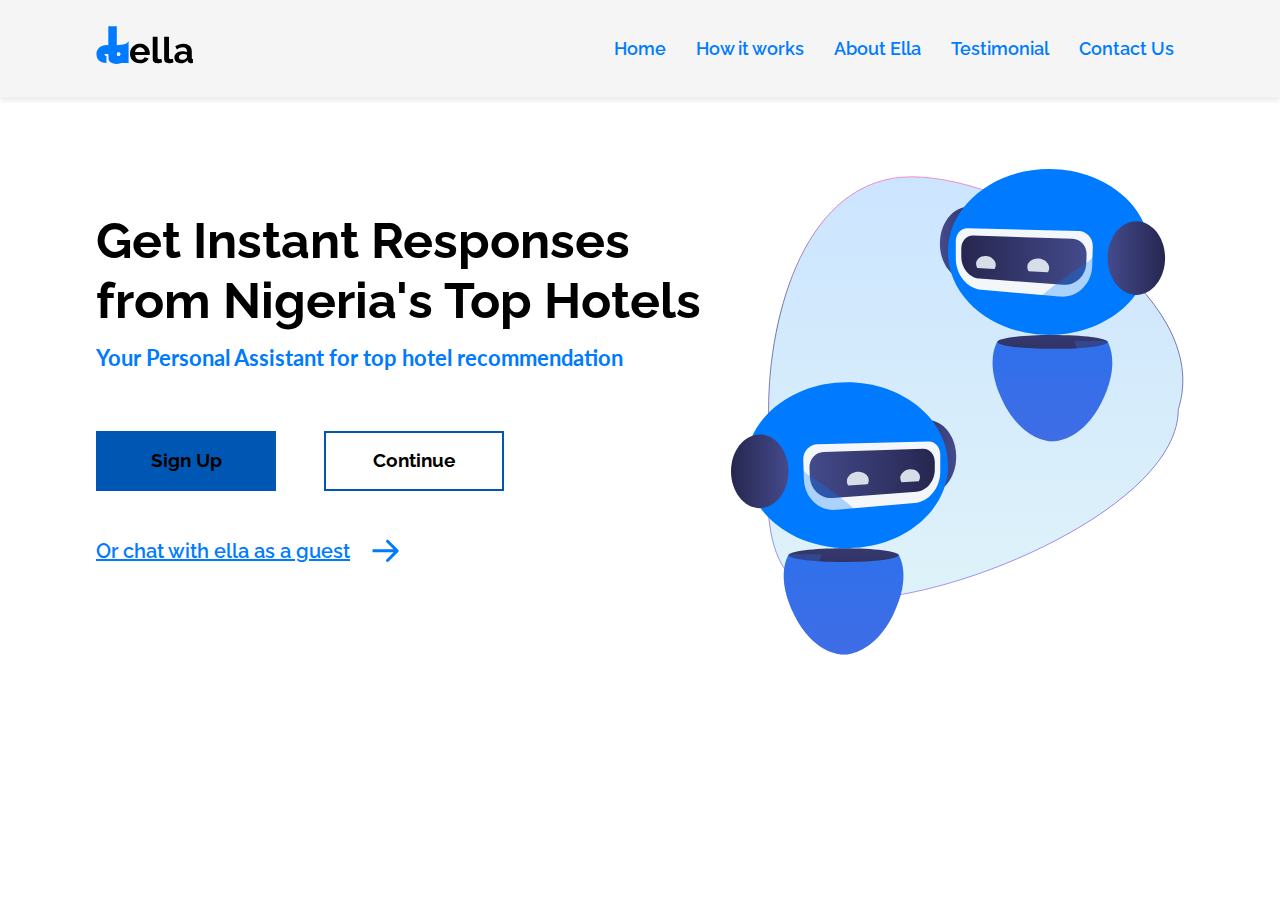
<file: index.html>
<!DOCTYPE html>
<html lang="en">
<head>
    <meta charset="UTF-8">
    <meta name="viewport" content="width=device-width, initial-scale=1.0">
    <title>Home</title>
    <link rel="stylesheet" href="./styles.css">
</head>
<body>
    <div class="wrapper">
        <header class="container">
            <div class="logo">
                <img src="./newlogo.svg" alt="">
            </div>
            <nav class="navigation">
                <ul>
                    <Li><a href="">Home</a></Li>
                    <Li><a href="./chatpage.html">How it works</a></Li>
                    <Li><a href="">About Ella</a></Li>
                    <Li><a href="./testimonial.html">Testimonial</a></Li>
                    <Li><a href="">Contact Us</a></Li>
                </ul>
            </nav>
            <div class="hand">
                <span class="menu"></span>
                <span class="menu"></span>
                <span class="menu"></span>
            </div>
        </header>

        <!-- hero section -->
        <section class="hero container">
            <div class="left_infor">
                <h1>Get Instant Responses from Nigeria's Top Hotels</h1>
                <h3>Your Personal Assistant for top hotel recommendation </h3>
                <div class="btn">
                    <a href="signUp.html" class="cta">Sign Up</a>
                    <a href="" class="cta secbtn">Continue</a>
                </div>
                <a href="./chatpage.html" class="guest">Or chat with ella as a guest <span><img src="./arrow.svg" alt=""></span></a>
            </div>
            <div class="right">
                <img src="./Group 11.svg" alt="">
            </div>
        </section>
    </div>

</body>
</html>
</file>
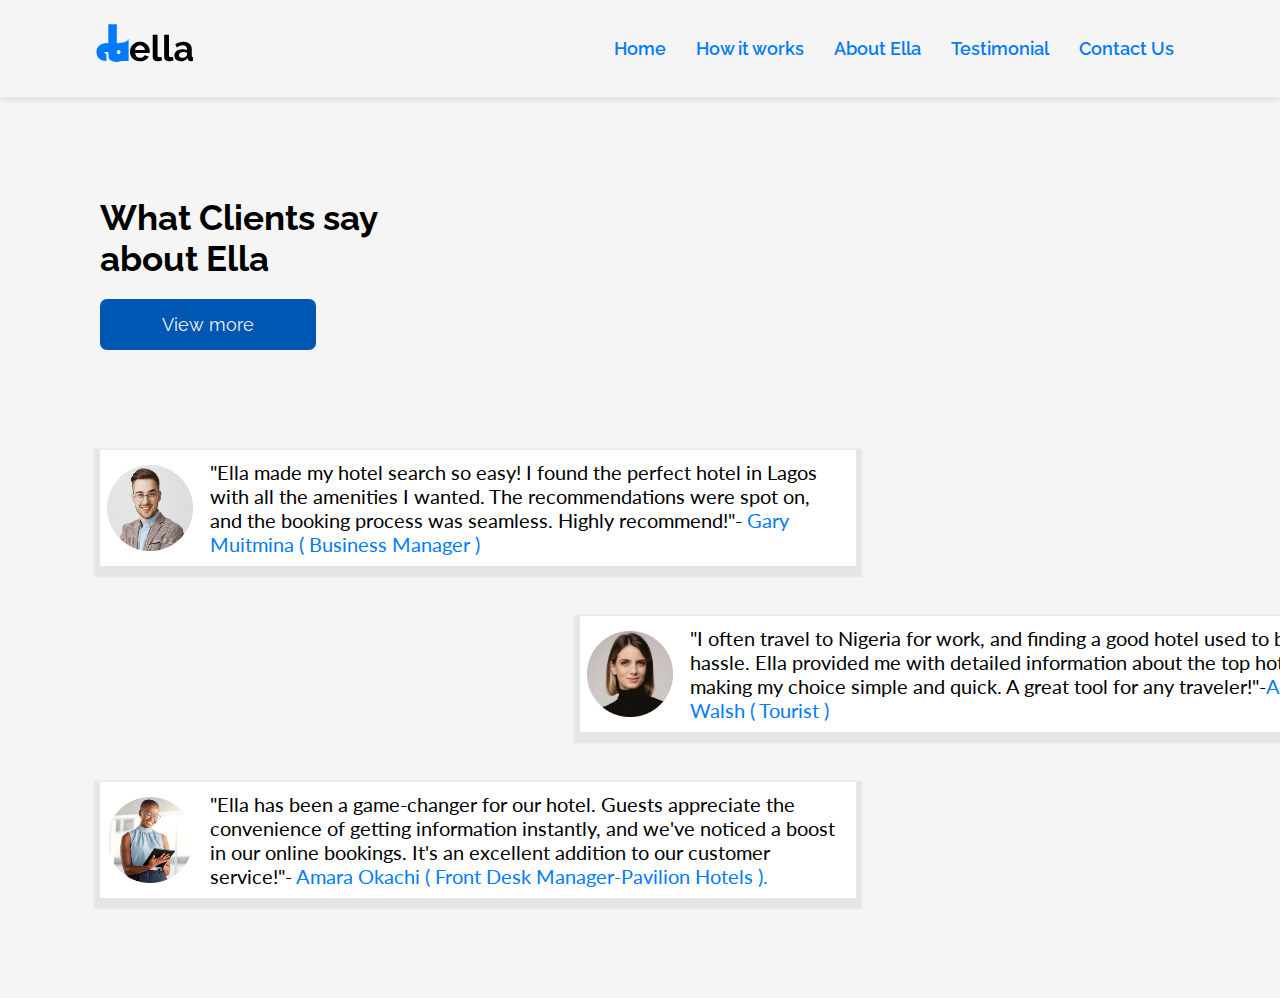
<file: testimonial.html>
<!DOCTYPE html>
<html lang="en">
<head>
    <meta charset="UTF-8">
    <meta name="viewport" content="width=device-width, initial-scale=1.0">
    <title>Testimonial</title>
    <link rel="stylesheet" href="./testimonial.css">
</head>
<body>
    <div class="wrapper">
        <header class="container">
            <div class="logo">
                <img src="./newlogo.svg" alt="">
            </div>
            <nav class="navigation">
                <ul>
                    <Li><a href="./index.html">Home</a></Li>
                    <Li><a href="./chatpage.html">How it works</a></Li>
                    <Li><a href="./testimonial.html">About Ella</a></Li>
                    <Li><a href="./testimonial.html">Testimonial</a></Li>
                    <Li><a href="">Contact Us</a></Li>
                </ul>
            </nav>
            <div class="hand">
                <span class="menu"></span>
                <span class="menu"></span>
                <span class="menu"></span>
            </div>
        </header>

        <!-- hero section -->
        <div class="hero">
            <h3>What Clients say <br> about Ella
            </h3>
            <button type="submit">View more</button>
        </div>


        <div class="testimonies">
            <div class="test1">
                <img src="./img/cropped_image.png" alt="">
                <p>"Ella made my hotel search so easy! I found the perfect hotel in Lagos with all the amenities I wanted. The recommendations were spot on, and the booking process was seamless. Highly recommend!"-<span> Gary Muitmina ( Business Manager )</span></p>
            </div>
            <div class="test2">
                <img src="./img/cropped_image2.png" alt="">
                <p>"I often travel to Nigeria for work, and finding a good hotel used to be a hassle. Ella provided me with detailed information about the top hotels, making my choice simple and quick. A great tool for any traveler!"-<span>Anna Walsh ( Tourist )</span></p>
            </div>
            <div class="test1">
                <img src="./img/cropped_image3.png" alt="">
                <p>"Ella has been a game-changer for our hotel. Guests appreciate the convenience of getting information instantly, and we've noticed a boost in our online bookings. It's an excellent addition to our customer service!"- <span>Amara Okachi ( Front Desk Manager-Pavilion Hotels ).</span></p>
            </div>
        </div>
        

</body>
</html>
</file>
<file: styles.css>
@import url('https://fonts.googleapis.com/css2?family=Raleway:ital,wght@0,100..900;1,100..900&display=swap');
@import url('https://fonts.googleapis.com/css2?family=Lato:ital,wght@0,100;0,300;0,400;0,700;0,900;1,100;1,300;1,400;1,700;1,900&family=Raleway:ital,wght@0,100..900;1,100..900&display=swap');

*{
    margin: 0;
    padding: 0;
    box-sizing: border-box;
}
body {
    background-color: #ffffff;
}

img {
    display: block;
    width: 100%;
    height: auto;
    object-fit: cover;
}
a { 
    transition: 0.3s all ease-in-out ;
    color: white;}
:root {
    --coloran: #007BFF;
}
.container {
    padding: 0 6rem;
}
.wrapper {
    
}


/* handburger logo */
.hand {
    position: relative;
    width: 40px;
    height: 26.31px;
    top: 13.15px;
    left: 4.38px;
    display: none;
}
.hand span.menu {
    content: "";
    display: block;
    background-color: white;
    position: absolute;
    width: 35px;
    height: 3.5px;
    transition:all .5s ease-in-out;
    
}
.hand span:nth-child(1) {
    transform: translateY(-10px);
}
.hand span:nth-child(3) {
    transform: translateY(10px);
}


.hand:hover span:nth-child(1) {
    transform: rotateZ(45deg);
}
.hand:hover span:nth-child(3) {
    transform: rotate(-45deg);
}
.hand:hover span:nth-child(2) {
    transform: rotate(720deg);
    opacity: 0;
}


header {
    display: flex;
    background: #F5F5F5;
    box-shadow: 0px 4px 4px 0px #B6B6B640;
    justify-content: space-between;
    align-items: center;
    height: 97px;
}
header nav.navigation ul{
    list-style-type: none;
    display:flex;
    gap: 10px;
}
header nav.navigation ul a{
    display: block;
    color: var(--coloran);
    text-decoration: none;
    padding: 10px;
    font-family: Raleway;
    font-size: 18px;
    font-weight: 600;
    line-height: 7px;
    text-align: center;

}

/* hero section */
.hero {
    display: grid;
    grid-template-columns: 1.4fr 1fr;
    align-items: center;
    margin-top: 4.5rem;
}
.left_infor{
    display: flex;
    flex-direction: column;
    gap: 1rem;
    margin-top: -4rem;
    min-width: 600px;
}
.left_infor h1{
    font-family: Raleway;
    font-size: 50px;
    font-weight: 700;
    line-height: 60.26px;
    text-align: left;
    color: rgb(0, 0, 0);
    /* white-space: nowrap; */
}
.left_infor h1 span{
    color: var(--coloran);
}
.left_infor h3{
    font-family: Lato;
    font-size: 22px;
    font-weight: 700;
    line-height: 19.2px;
    text-align: left;
    color: #007BFF;
}

.btn {
    margin-top: 3rem;
    display: flex;
    align-items: center;
    justify-content: flex-start;
    gap: 3rem;
}
.cta {
    display: flex;
    align-items: center;
    justify-content: center;
    width: 180px;
    height: 60px;
    background: #0056B3;
    padding: 10px 20px;
    gap: 11px;
    color: white;
}
.cta:hover {
    background: transparent;
    border: 2px solid #0056B3;
    color:  #0056B3;
    transition: 0.3s all ease-in-out ;

}
a.cta {
    text-decoration: none;
    color: black;
    font-family: Raleway;
    font-size: 18.6px;
    font-weight: 700;
    line-height: 21.84px;
    text-align: center;

}


.secbtn {
    width: 180px;
    height: 60px;
    border: 2px solid #0056B3;
    background-color: transparent;
}
.secbtn:hover {
    background: #0056B3;
    color: white;
    border: 2px solid #ffffff;
    transition: 0.3s all ease-in-out ;

}


.guest {
    display: flex;
    margin-top: 2rem;
    font-family: Raleway;
    font-size: 20px;
    font-weight: 600;
    line-height: 22px;
    text-align: left;
    color: #007BFF;
    width: 400px;
    height: 25px;
    align-items: center;

}
.guest a{
    text-decoration: none;

}
.guest span{
    margin-left: 1rem;
    width: 2.4rem;

}
.right {
    /* margin-top: 1rem; */
}
@media(max-width:1200px ) {
    /* hero section */
    .hero {
        display: grid;
        grid-template-columns: 1fr 1fr;
        align-items: center;
        margin-top: 4.5rem;
    }
    .left_infor{

        margin-top: -4rem;
        min-width: 530px;
    }
    .left_infor h1{
        font-size: 36px;
        line-height: 42.26px;
        /* white-space: nowrap; */
    }
    .left_infor h3{
        font-size: 18px;
        font-weight: 700;
        line-height: 15.2px;
    }

    
}


/* form */
/* <span style="font-family: verdana, geneva, sans-serif;"></span> */
body {
  
  font-family: "Roboto", sans-serif;
}

.signup-box {
  width: 360px;
  height: 620px;
  margin: auto;
  background-color: white;
  border-radius: 3px;
}

.login-box {
  width: 360px;
  height: 280px;
  margin: auto;
  border-radius: 3px;
  background-color: white;
}

h1 {
  text-align: center;
  padding-top: 15px;
}

h4 {
  text-align: center;
}

form {
  width: 300px;
  margin-left: 20px;
}

form label {
  display: flex;
  margin-top: 20px;
  font-size: 18px;
}

form input {
  width: 100%;
  padding: 7px;
  border: none;
  border: 1px solid gray;
  border-radius: 6px;
  outline: none;
}
input[type="button"] {
  width: 320px;
  height: 35px;
  margin-top: 20px;
  border: none;
  background-color: #49c1a2;
  color: white;
  font-size: 18px;
}
p {
  text-align: center;
  padding-top: 20px;
  font-size: 15px;
}
.para-2 {
  text-align: center;
  color: white;
  font-size: 15px;
  margin-top: -10px;
}
.para-2 a {
  color: #49c1a2;
}
</file>
<file: testimonial.css>
@import url('https://fonts.googleapis.com/css2?family=Raleway:ital,wght@0,100..900;1,100..900&display=swap');
@import url('https://fonts.googleapis.com/css2?family=Lato:ital,wght@0,100;0,300;0,400;0,700;0,900;1,100;1,300;1,400;1,700;1,900&family=Raleway:ital,wght@0,100..900;1,100..900&display=swap');

*{
    margin: 0;
    padding: 0;
    box-sizing: border-box;
}
body {
    background: #F5F5F5;
}

a { 
    transition: 0.3s all ease-in-out ;
    color: white;}
:root {
    --coloran: #007BFF;
}
.container {
    padding: 0 6rem;
}



/* handburger logo */
.hand {
    position: relative;
    width: 40px;
    height: 26.31px;
    top: 13.15px;
    left: 4.38px;
    display: none;
}
.hand span.menu {
    content: "";
    display: block;
    background-color: white;
    position: absolute;
    width: 35px;
    height: 3.5px;
    transition:all .5s ease-in-out;
    
}
.hand span:nth-child(1) {
    transform: translateY(-10px);
}
.hand span:nth-child(3) {
    transform: translateY(10px);
}


.hand:hover span:nth-child(1) {
    transform: rotateZ(45deg);
}
.hand:hover span:nth-child(3) {
    transform: rotate(-45deg);
}
.hand:hover span:nth-child(2) {
    transform: rotate(720deg);
    opacity: 0;
}


header {
    display: flex;
    background: #F5F5F5;
    box-shadow: 0px 4px 4px 0px #B6B6B640;
    justify-content: space-between;
    align-items: center;
    height: 97px;
}
header nav.navigation ul{
    list-style-type: none;
    display:flex;
    gap: 10px;
}
header nav.navigation ul a{
    display: block;
    color: var(--coloran);
    text-decoration: none;
    padding: 10px;
    font-family: Raleway;
    font-size: 18px;
    font-weight: 600;
    line-height: 7px;
    text-align: center;

}

/* hero section */
.navigation ul li a:hover {
    color: white;

}
 span{
    color: #007BFF;
 }
.hero{
    display: flex;
    flex-direction: column;
    margin: 100px;
    font-family: raleway;
    font-size: 30px;
    gap: 20px;
}
.hero button{
    width: 20%;
    font-family: raleway;
    background-color:#0056B3;
    color:#F5F5F5;
    padding: 15px;
    border-radius: 7px;
    font-size: 18px;
    border: none;
}

.testimonies{
    display: flex;
    flex-direction: column;
    gap: 50px;
    margin: 100px;
    
 }

.test1{
    display: flex;
    align-items: center;
    box-shadow: 0px 5px 2px 6px #B6B6B640;
    background-color: white; 
    width: 70%;
}
.test1 img{
    height: 100px;
    padding: 7px;
}
.test2{
    display: flex;
    margin-left: 30em;
    align-items: center;
    box-shadow: 0px 5px 2px 6px #B6B6B640;
    background-color: white; 
    width: 70%;
}
.test2 img{
    height: 100px;
    padding: 7px;
}
.test1 p{
    font-family: lato;
    font-size: 20px;
    padding: 10px;
}
.test2 p{
    font-family: lato;
    font-size: 20px;
    padding: 10px;
}


@media(max-width:1200px ) {
    /* hero section */
    .hero {
        display: grid;
        grid-template-columns: 1fr 1fr;
        align-items: center;
        margin-top: 4.5rem;
    }
    .left_infor{

        margin-top: -4rem;
        min-width: 530px;
    }
    .left_infor h1{
        font-size: 36px;
        line-height: 42.26px;
        /* white-space: nowrap; */
    }
    .left_infor h3{
        font-size: 18px;
        font-weight: 700;
        line-height: 15.2px;
    }

    
}
</file>
